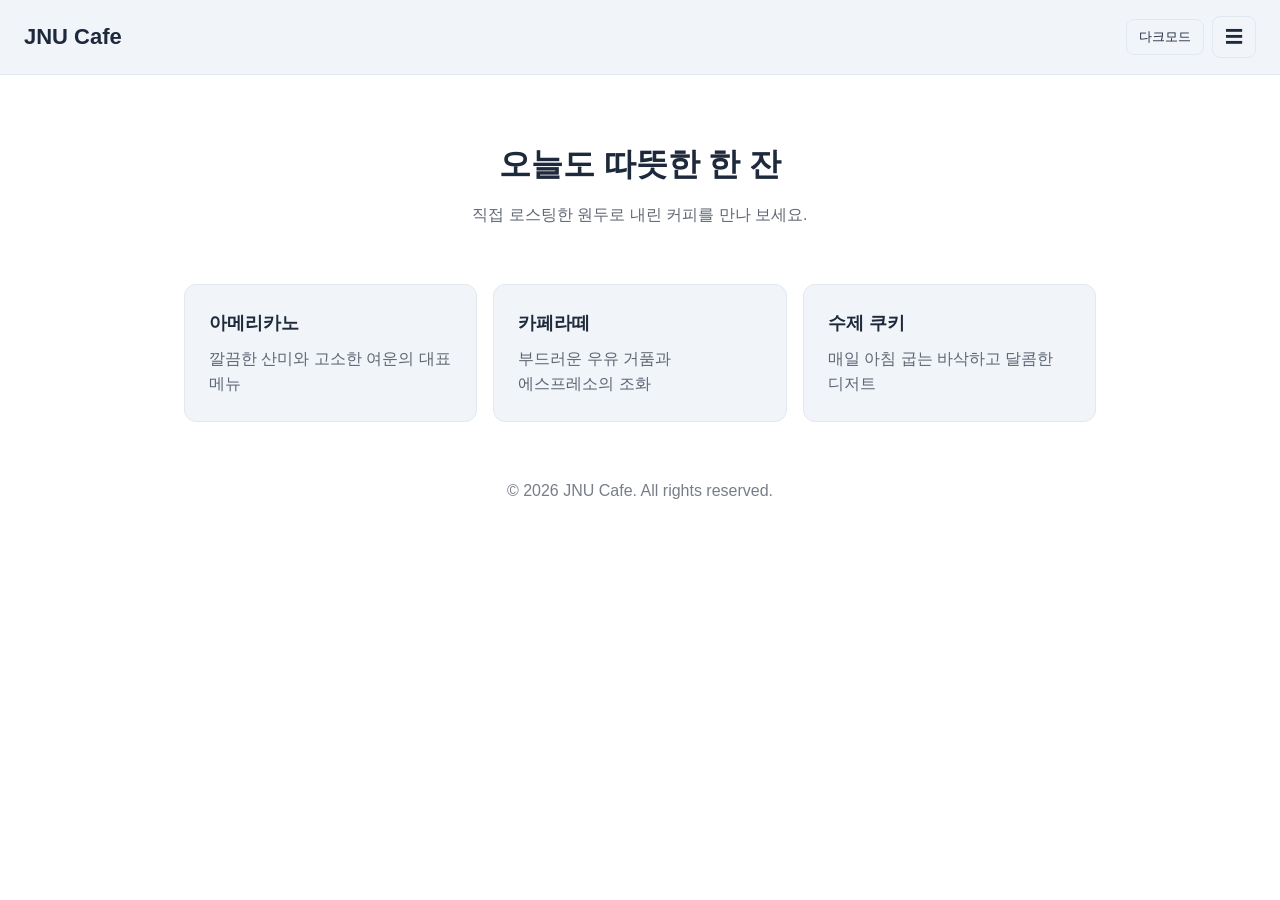
<file: week10/index.html>
<!DOCTYPE html>
<html lang="ko">
<head>
  <meta charset="UTF-8">
  <meta name="viewport" content="width=device-width, initial-scale=1.0">
  <title>10주차 실습 미션 - 햄버거 메뉴 · 다크모드 버튼</title>

  <style>
    /* ===== 기본 스타일 (수정 금지) ===== */
    * { margin: 0; padding: 0; box-sizing: border-box; }

    body {
      font-family: 'Noto Sans KR', sans-serif;
      line-height: 1.6;
      word-break: keep-all;
      background: var(--bg);
      color: var(--text);
    }

    ul { list-style: none; }
    a { color: inherit; text-decoration: none; }

    .header {
      display: flex;
      flex-wrap: wrap;
      align-items: center;
      justify-content: space-between;
      padding: 16px 24px;
      background: var(--card);
      border-bottom: 1px solid var(--border);
    }
    .logo { font-size: 22px; font-weight: 700; }
    .header-right { display: flex; align-items: center; gap: 8px; }
    .gnb { flex-basis: 100%; }

    .hero { padding: 64px 24px 32px; text-align: center; }
    .hero h1 { font-size: 32px; margin-bottom: 12px; }
    .hero p { opacity: 0.7; }

    .card-list {
      display: grid;
      grid-template-columns: repeat(auto-fit, minmax(240px, 1fr));
      gap: 16px;
      max-width: 960px;
      margin: 0 auto;
      padding: 24px;
    }
    .card {
      padding: 24px;
      background: var(--card);
      border: 1px solid var(--border);
      border-radius: 12px;
    }
    .card h2 { font-size: 18px; margin-bottom: 8px; }
    .card p { opacity: 0.7; }

    .footer { padding: 32px 24px; text-align: center; opacity: 0.6; }


    /* ===== 여기부터 실습 과제 작성 ===== */

    /* [미션 1-2] 햄버거 메뉴 CSS
       - .menu-btn : 메뉴 버튼 스타일
       - .gnb : 평소에는 숨김
       - .gnb.open : open 클래스가 붙으면 표시 */
    .menu-btn {
      padding: 8px 12px;
      border: 1px solid var(--border);
      border-radius: 8px;
      background: var(--card);
      color: var(--text);
      font-size: 18px;
      cursor: pointer;
    }

    .gnb { display: none; }
    .gnb.open { display: block; }
    .gnb li { padding: 8px 0; }


    /* [미션 2-2] 다크모드 CSS
       - :root : 변수 정의 (--bg, --card, --text, --border) 라이트 색상
       - body.dark-mode : 같은 변수의 다크 색상으로 덮어쓰기
       - .theme-btn : 다크모드 버튼 스타일 */
    :root {
      --bg: #ffffff;
      --card: #f1f5f9;
      --text: #1e293b;
      --border: #e2e8f0;
    }

    body.dark-mode {
      --bg: #0f172a;
      --card: #1e293b;
      --text: #e2e8f0;
      --border: #334155;
    }

    .theme-btn {
      padding: 8px 12px;
      border: 1px solid var(--border);
      border-radius: 8px;
      background: var(--card);
      color: var(--text);
      cursor: pointer;
    }

  </style>
</head>
<body>

  <header class="header">
    <a class="logo" href="#">JNU Cafe</a>

    <div class="header-right">
      <button class="theme-btn">다크모드</button>
      <button class="menu-btn">☰</button>
    </div>

    <nav class="gnb">
      <ul>
        <li><a href="#">홈</a></li>
        <li><a href="#">메뉴</a></li>
        <li><a href="#">매장 안내</a></li>
        <li><a href="#">문의</a></li>
      </ul>
    </nav>

  </header>

  <main>
    <section class="hero">
      <h1>오늘도 따뜻한 한 잔</h1>
      <p>직접 로스팅한 원두로 내린 커피를 만나 보세요.</p>
    </section>

    <section class="card-list">
      <article class="card">
        <h2>아메리카노</h2>
        <p>깔끔한 산미와 고소한 여운의 대표 메뉴</p>
      </article>
      <article class="card">
        <h2>카페라떼</h2>
        <p>부드러운 우유 거품과 에스프레소의 조화</p>
      </article>
      <article class="card">
        <h2>수제 쿠키</h2>
        <p>매일 아침 굽는 바삭하고 달콤한 디저트</p>
      </article>
    </section>
  </main>

  <footer class="footer">
    <p>&copy; 2026 JNU Cafe. All rights reserved.</p>
  </footer>


  <script>
    /* ===== 여기부터 실습 과제 작성 ===== */

    /* [미션 1-3] 햄버거 메뉴 JS
       - 메뉴 버튼과 .gnb 요소를 변수에 저장
       - 버튼을 클릭하면 .gnb 에 open 클래스 켜기/끄기 */
    const menuBtn = document.querySelector('.menu-btn');
    const gnb = document.querySelector('.gnb');

    menuBtn.addEventListener('click', function () {
      gnb.classList.toggle('open');
    });


    /* [미션 2-3] 다크모드 버튼 JS
       - 다크모드 버튼을 변수에 저장
       - 버튼을 클릭하면 body 에 dark-mode 클래스 켜기/끄기
       - 현재 모드에 맞게 버튼 문구 바꾸기 (다크모드 ↔ 라이트모드) */
    const themeBtn = document.querySelector('.theme-btn');

    themeBtn.addEventListener('click', function () {
      document.body.classList.toggle('dark-mode');

      if (document.body.classList.contains('dark-mode')) {
        themeBtn.textContent = '라이트모드';
      } else {
        themeBtn.textContent = '다크모드';
      }
    });

  </script>
</body>
</html>
</file>
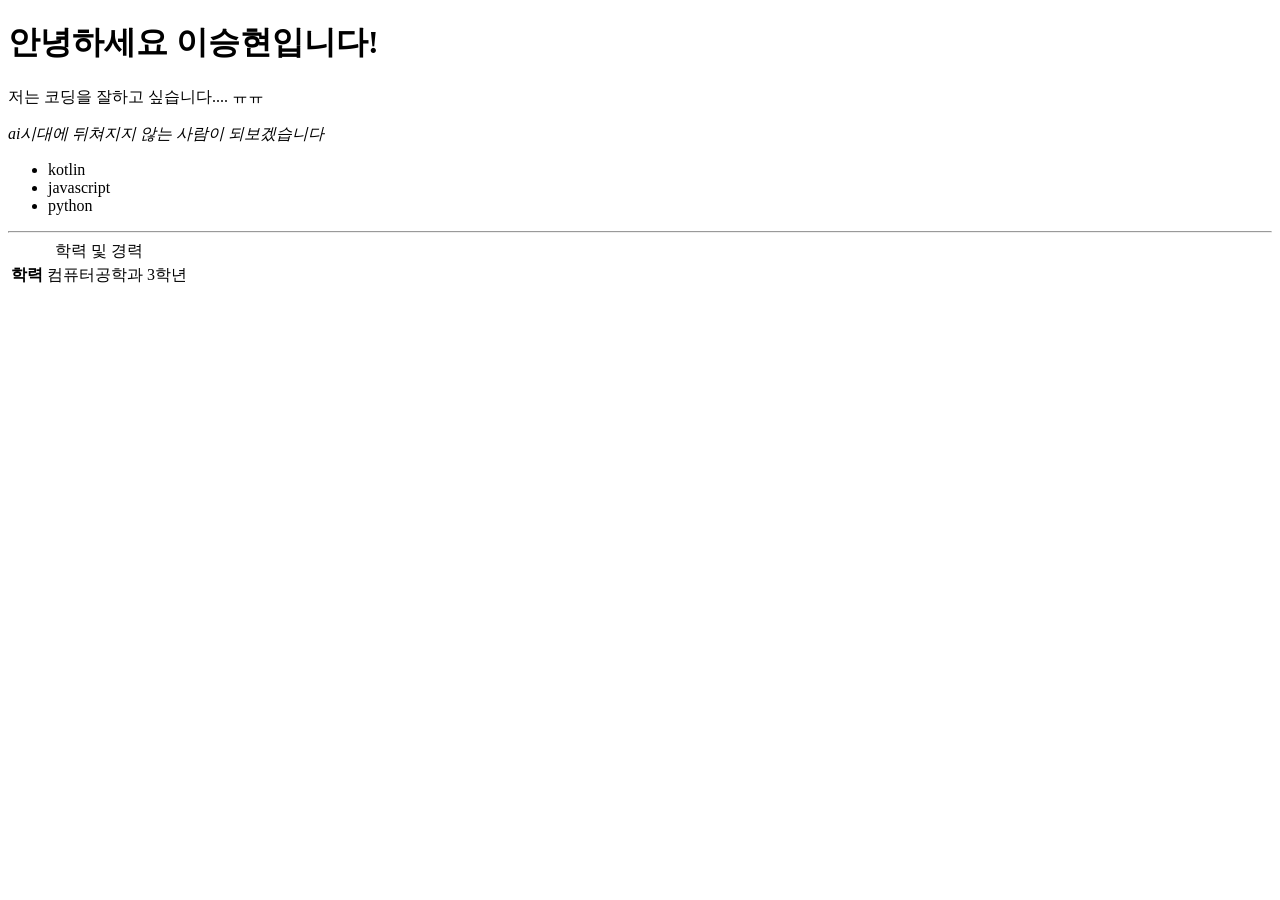
<file: week2/index.html>
<!DOCTYPE html>
<html lang="en">
<head>
    <meta charset="UTF-8">
    <meta name="viewport" content="width=device-width, initial-scale=1.0">
    <title>Document</title>
</head>
<body>
    <h1>안녕하세요 이승현입니다!</h1>
    <p>저는 코딩을 잘하고 싶습니다....  ㅠㅠ</p>
    <em>ai시대에 뒤쳐지지 않는 사람이 되보겠습니다</em>

    <ul>
        <li>kotlin</li>
        <li>javascript</li>
        <li>python</li>
    </ul>
    <hr>
    <table>
        <caption>학력 및 경력</caption>
        <tr>
            <th>학력</th>
            <td>컴퓨터공학과 3학년</td>
        </tr>
</body>
</html>
</file>
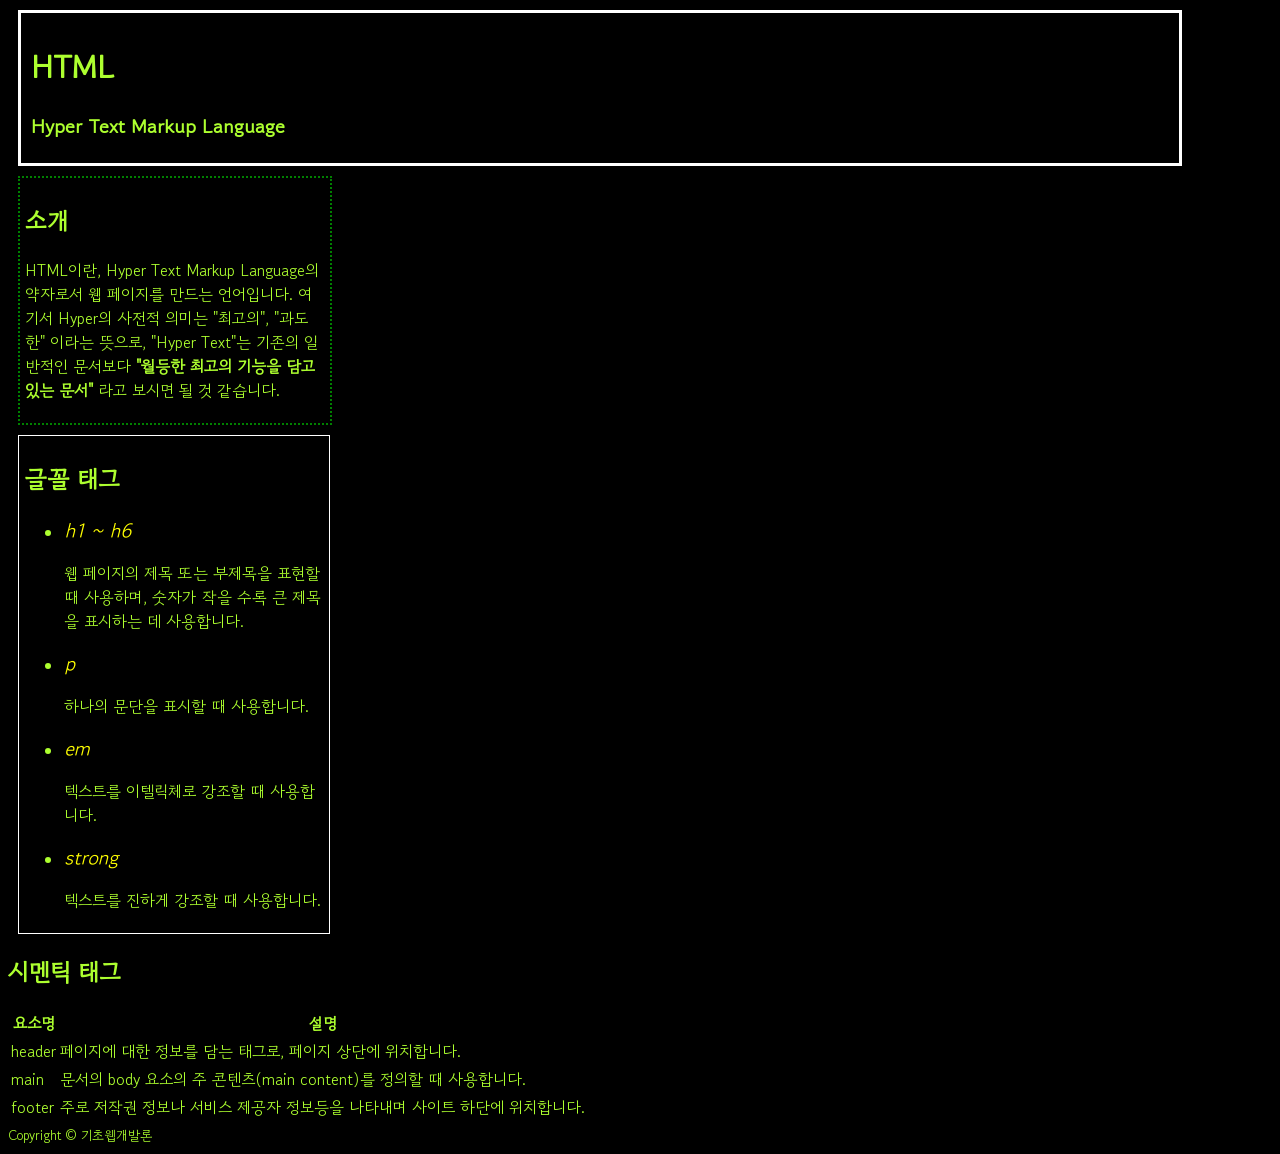
<file: week4/index.html>
<!doctype html>
<html lang="ko">
  <head>
    <meta charset="UTF-8" />
    <meta name="viewport" content="width=device-width, initial-scale=1.0" />
    <title>나만의 프로필 카드 - Week 4</title>

    <!-- 🔽 여기에 구글 웹 폰트 <link> 태그를 추가하세요 -->
    <link href="https://fonts.googleapis.com/css2?family=Gowun+Dodum" rel="stylesheet">

    <!-- 🔽 여기에 Internal Style Sheet(<style> 태그)를 작성하세요 -->
    <style>
      body {
        font-family: 'Gowun Dodum';
        color: greenyellow;
        background-color: black;
      }

      .site-header {
        width: 90%;
        height: 130px;
        padding: 10px;
        margin: 10px;
        border: 3px solid #ffffff;
        background-color: black;
      }

      .site-header h1 + span {
        font-size: 20px;
        font-weight: bold;
      }

      .intro {
        width: 300px;
        padding: 5px;
        margin: 10px;
        border: 2px dotted green;
      }

      .tags {
        width: 300px;
        padding: 5px;
        margin: 10px;
        border: 1px solid #ffffff;
      }

      .tags em {
        color: yellow;
        font-size : 20px;
      }
    </style>
  </head>
  <body>
    <header class="site-header">
      <h1>HTML</h1>
      <span>Hyper Text Markup Language</span>
    </header>
    <main>
      <section class="intro">
        <h2>소개</h2>
        <p>
          HTML이란, Hyper Text Markup Language의 약자로서 웹 페이지를 만드는
          언어입니다. 여기서 Hyper의 사전적 의미는 "최고의", "과도한" 이라는
          뜻으로, "Hyper Text"는 기존의 일반적인 문서보다
          <strong>"월등한 최고의 기능을 담고 있는 문서"</strong> 라고 보시면 될
          것 같습니다.
        </p>
      </section>

      <section class="tags">
        <h2>글꼴 태그</h2>
        <ul>
          <li>
            <em>h1 ~ h6</em>
            <p>
              웹 페이지의 제목 또는 부제목을 표현할 때 사용하며, 숫자가 작을
              수록 큰 제목을 표시하는 데 사용합니다.
            </p>
          </li>
          <li>
            <em>p</em>
            <p>하나의 문단을 표시할 때 사용합니다.</p>
          </li>
          <li>
            <em>em</em>
            <p>텍스트를 이텔릭체로 강조할 때 사용합니다.</p>
          </li>
          <li>
            <em>strong</em>
            <p>텍스트를 진하게 강조할 때 사용합니다.</p>
          </li>
        </ul>
      </section>

      <section>
        <h2>시멘틱 태그</h2>
        <table>
          <thead>
            <th>요소명</th>
            <th>설명</th>
          </thead>
          <tbody>
            <tr>
              <td>header</td>
              <td>
                페이지에 대한 정보를 담는 태그로, 페이지 상단에 위치합니다.
              </td>
            </tr>
            <tr>
              <td>main</td>
              <td>
                문서의 body 요소의 주 콘텐츠(main content)를 정의할 때
                사용합니다.
              </td>
            </tr>
            <tr>
              <td>footer</td>
              <td>
                주로 저작권 정보나 서비스 제공자 정보등을 나타내며 사이트 하단에
                위치합니다.
              </td>
            </tr>
          </tbody>
        </table>
      </section>
    </main>
    <footer class="site-footer">
      <small>Copyright &copy; 기초웹개발론</small>
    </footer>
  </body>
</html>
</file>
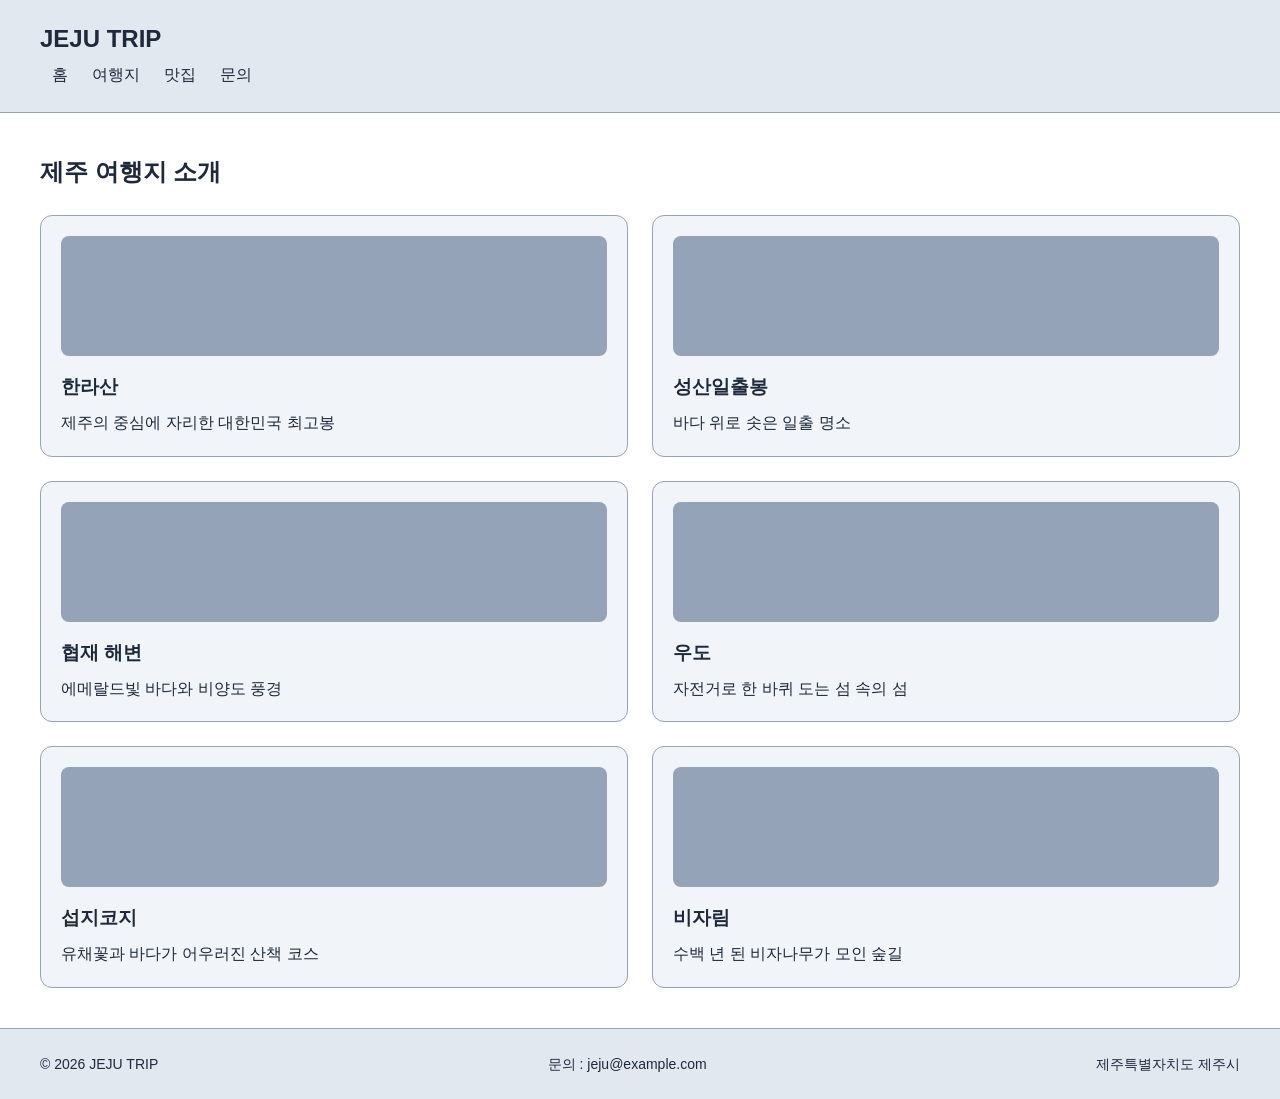
<file: week8/index.html>
<!DOCTYPE html>
<html lang="ko">
<head>
  <meta charset="UTF-8">
  <meta name="viewport" content="width=device-width, initial-scale=1.0">

  <title>제주 여행지 소개</title>

  <style>
    /* ============================================================
        기본 스타일 - 이 영역은 수정하지 않습니다
       ============================================================ */
    * { margin: 0; padding: 0; box-sizing: border-box; }

    body {
      font-family: "Noto Sans KR", "Malgun Gothic", sans-serif;
      font-size: 16px;
      line-height: 1.6;
    }

    header {
      padding: 20px 40px;
      border-bottom: 1px solid #94a3b8;
    }
    .logo { font-size: 24px; }
    .menu { list-style: none; }
    .menu li { padding: 4px 12px; }
    .menu a { color: inherit; text-decoration: none; }

    main { padding: 40px; }
    main h2 { margin-bottom: 24px; }

    .card-list { list-style: none; }
    .card {
      padding: 20px;
      border: 1px solid #94a3b8;
      border-radius: 12px;
    }
    .thumb {
      height: 120px;
      margin-bottom: 16px;
      border-radius: 8px;
      background: #94a3b8;
    }
    .card h3 { margin-bottom: 8px; }

    footer {
      padding: 24px 40px;
      border-top: 1px solid #94a3b8;
      font-size: 14px;
    }


    /* ============================================================
        여기부터 실습 과제 작성 ( 적용 값은 JNUclass 과제 안내 확인 )
      ============================================================ */

    /* [flex 레이아웃] body, main */
    body {
      display: flex;
      flex-direction: column;
      min-height: 100vh;
    }

    main {
      flex: 1;
    }

    /* [PC 기준] GNB ( .menu ), 카드 그리드 ( .card-list ), 푸터 ( footer ) */
    .menu {
      display: flex;
      flex-direction: row;
      font-size: 18px;
    }

    .card-list {
      display: grid;
      grid-template-columns: repeat(3, 1fr);
      gap: 24px;
    }

    footer {
      display: flex;
      flex-direction: row;
      justify-content: space-between;
    }

    /* [태블릿] 미디어 쿼리 (중단점) 및 디자인 적용 */
    @media (max-width: 1439px) {
      .menu {
        font-size: 16px;
      }

      .card-list {
        grid-template-columns: repeat(2, 1fr);
      }
    }

    /* [모바일] 미디어 쿼리 (중단점) 및 디자인 적용 */
    @media (max-width: 767px) {
      .menu {
        flex-direction: column;
        font-size: 14px;
      }

      .card-list {
        grid-template-columns: 1fr;
      }

      footer {
        flex-direction: column;
      }
    }

    /* [다크모드] 미디어 쿼리 및 CSS 변수 방식 적용 */
    :root {
      --bg: #ffffff;
      --text: #1e293b;
      --bar: #e2e8f0;
      --card: #f1f5f9;
    }

    @media (prefers-color-scheme: dark) {
      :root {
        --bg: #0f172a;
        --text: #e2e8f0;
        --bar: #334155;
        --card: #1e293b;
      }
    }

    body {
      background: var(--bg);
      color: var(--text);
    }

    header,
    footer {
      background: var(--bar);
    }

    .card {
      background: var(--card);
    }

  </style>
</head>
<body>

  <header>
    <h1 class="logo">JEJU TRIP</h1>
    <nav>
      <ul class="menu">
        <li><a href="#">홈</a></li>
        <li><a href="#">여행지</a></li>
        <li><a href="#">맛집</a></li>
        <li><a href="#">문의</a></li>
      </ul>
    </nav>
  </header>

  <main>
    <h2>제주 여행지 소개</h2>
    <ul class="card-list">
      <li class="card">
        <div class="thumb"></div>
        <h3>한라산</h3>
        <p>제주의 중심에 자리한 대한민국 최고봉</p>
      </li>
      <li class="card">
        <div class="thumb"></div>
        <h3>성산일출봉</h3>
        <p>바다 위로 솟은 일출 명소</p>
      </li>
      <li class="card">
        <div class="thumb"></div>
        <h3>협재 해변</h3>
        <p>에메랄드빛 바다와 비양도 풍경</p>
      </li>
      <li class="card">
        <div class="thumb"></div>
        <h3>우도</h3>
        <p>자전거로 한 바퀴 도는 섬 속의 섬</p>
      </li>
      <li class="card">
        <div class="thumb"></div>
        <h3>섭지코지</h3>
        <p>유채꽃과 바다가 어우러진 산책 코스</p>
      </li>
      <li class="card">
        <div class="thumb"></div>
        <h3>비자림</h3>
        <p>수백 년 된 비자나무가 모인 숲길</p>
      </li>
    </ul>
  </main>

  <footer>
    <p>© 2026 JEJU TRIP</p>
    <p>문의 : jeju@example.com</p>
    <p>제주특별자치도 제주시</p>
  </footer>

</body>
</html>
</file>
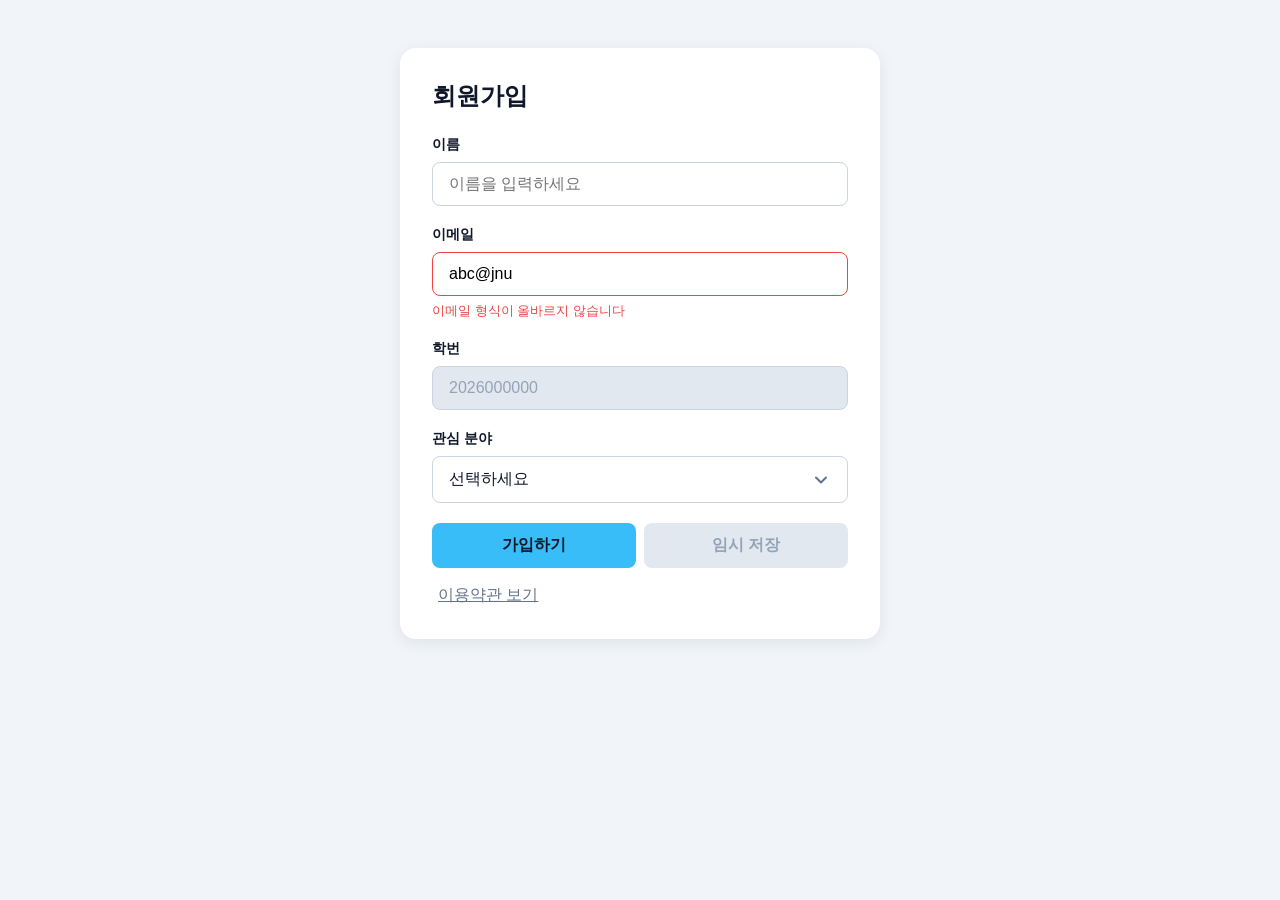
<file: week9/index.html>
<!DOCTYPE html>
<html lang="ko">
<head>
  <meta charset="UTF-8">
  <meta name="viewport" content="width=device-width, initial-scale=1.0">
  <title>9주차 실습 - 폼 · 콤보박스 · 모달</title>
  <style>
    /* ===== reset ===== */
    *, *::before, *::after { box-sizing: border-box; }
    body, h1, h2, p, ul { margin: 0; padding: 0; }
    ul { list-style: none; }
    button, input { font: inherit; }

    /* ===== 기본 레이아웃 (수정 금지) ===== */
    body {
      font-family: 'Noto Sans KR', sans-serif;
      background: #f1f5f9;
      color: #0f172a;
      padding: 48px 16px;
    }
    .container {
      max-width: 480px;
      margin: 0 auto;
      padding: 32px;
      background: #fff;
      border-radius: 16px;
      box-shadow: 0 4px 16px rgba(15, 23, 42, 0.08);
    }
    h1 { font-size: 24px; margin-bottom: 24px; }
    .field { margin-bottom: 20px; }
    .field label {
      display: block;
      margin-bottom: 8px;
      font-size: 14px;
      font-weight: 700;
    }
    input {
      width: 100%;
      padding: 12px 16px;
      border: 1px solid #cbd5e1;
      border-radius: 8px;
    }
    .btn-row { display: flex; gap: 8px; margin-top: 8px; }
    .btn {
      flex: 1;
      padding: 12px;
      border: none;
      border-radius: 8px;
      background: #38bdf8;
      color: #0f172a;
      font-weight: 700;
      cursor: pointer;
    }
    .link-btn {
      margin-top: 16px;
      border: none;
      background: none;
      color: #64748b;
      text-decoration: underline;
      cursor: pointer;
    }

    /* ===== 여기부터 실습 과제 작성 ===== */

    /* [미션 1] 인풋 상태 스타일 (:focus · :disabled · .error · 오류 문구 표시) */
    input:focus {
      outline: none;
      border-color: #333;
    }

    input:disabled {
      background: #e2e8f0;
      color: #94a3b8;
      cursor: not-allowed;
    }

    .msg {
      display: none;
      margin-top: 6px;
      font-size: 13px;
      color: #ef4444;
    }

    .error input { border-color: #ef4444; }
    .error .msg { display: block; }


    /* [미션 2] 버튼 상태 스타일 (:hover · :active · :disabled) */
    .btn:hover { background: #7dd3fc; }
    .btn:active { background: #0284c7; }
    .btn:disabled {
      background: #e2e8f0;
      color: #94a3b8;
      cursor: not-allowed;
    }


    /* [미션 3] 콤보박스 구조 · 목록 · 열림 상태 (relative · absolute 겹침 배치 · .open 목록 표시 · 화살표 회전) */
    .combo { position: relative; }

    .combo-btn {
      display: flex;
      justify-content: space-between;
      align-items: center;
      padding: 12px 16px;
      border: 1px solid #cbd5e1;
      border-radius: 8px;
      cursor: pointer;
    }

    .combo-list {
      display: none;
      position: absolute;
      top: 100%;
      left: 0;
      width: 100%;
      background: #fff;
      border: 1px solid #cbd5e1;
      z-index: 10;
    }

    .combo-list li {
      padding: 12px 16px;
      cursor: pointer;
    }

    .combo-list li:hover { background: #e0f2fe; }

    .combo.open .combo-list { display: block; }
    .combo.open .combo-btn img { transform: rotate(180deg); }


    /* [미션 4] 모달 딤드 · 박스 · 열림 상태 (position: fixed · flex 가운데 정렬 · .open 표시) */
    .modal {
      display: none;
      position: fixed;
      inset: 0;
      background: rgba(0, 0, 0, 0.6);
      justify-content: center;
      align-items: center;
      z-index: 100;
    }

    .modal.open { display: flex; }

    .modal-box {
      position: relative;
      width: 90%;
      max-width: 480px;
      padding: 32px;
      background: #fff;
      border-radius: 16px;
    }

    .modal-box h2 { margin-bottom: 12px; }

    .close {
      position: absolute;
      top: 16px;
      right: 16px;
      border: none;
      background: none;
      cursor: pointer;
    }


  </style>
</head>
<body>
  <div class="container">
    <h1>회원가입</h1>

    <div class="field">
      <label for="name">이름</label>
      <input type="text" id="name" placeholder="이름을 입력하세요">
    </div>

    <div class="field error">
      <label for="email">이메일</label>
      <input type="email" id="email" value="abc@jnu">
      <p class="msg">이메일 형식이 올바르지 않습니다</p>
    </div>

    <div class="field">
      <label for="student-id">학번</label>
      <input type="text" id="student-id" value="2026000000" disabled>
    </div>

    <div class="field">
      <label>관심 분야</label>
      <div class="combo">
        <div class="combo-btn">
          선택하세요
          <img src="arrow.svg" alt="">
        </div>
        <ul class="combo-list">
          <li>HTML</li>
          <li>CSS</li>
          <li>JavaScript</li>
        </ul>
      </div>
    </div>

    <div class="btn-row">
      <button class="btn">가입하기</button>
      <button class="btn" disabled>임시 저장</button>
    </div>

    <button class="link-btn">이용약관 보기</button>
  </div>

  <div class="modal">
    <div class="modal-box">
      <button class="close"><img src="close.svg" alt="닫기"></button>
      <h2>이용약관</h2>
      <p>서비스 이용약관 내용이 들어갑니다.</p>
    </div>
  </div>

</body>
</html>
</file>
